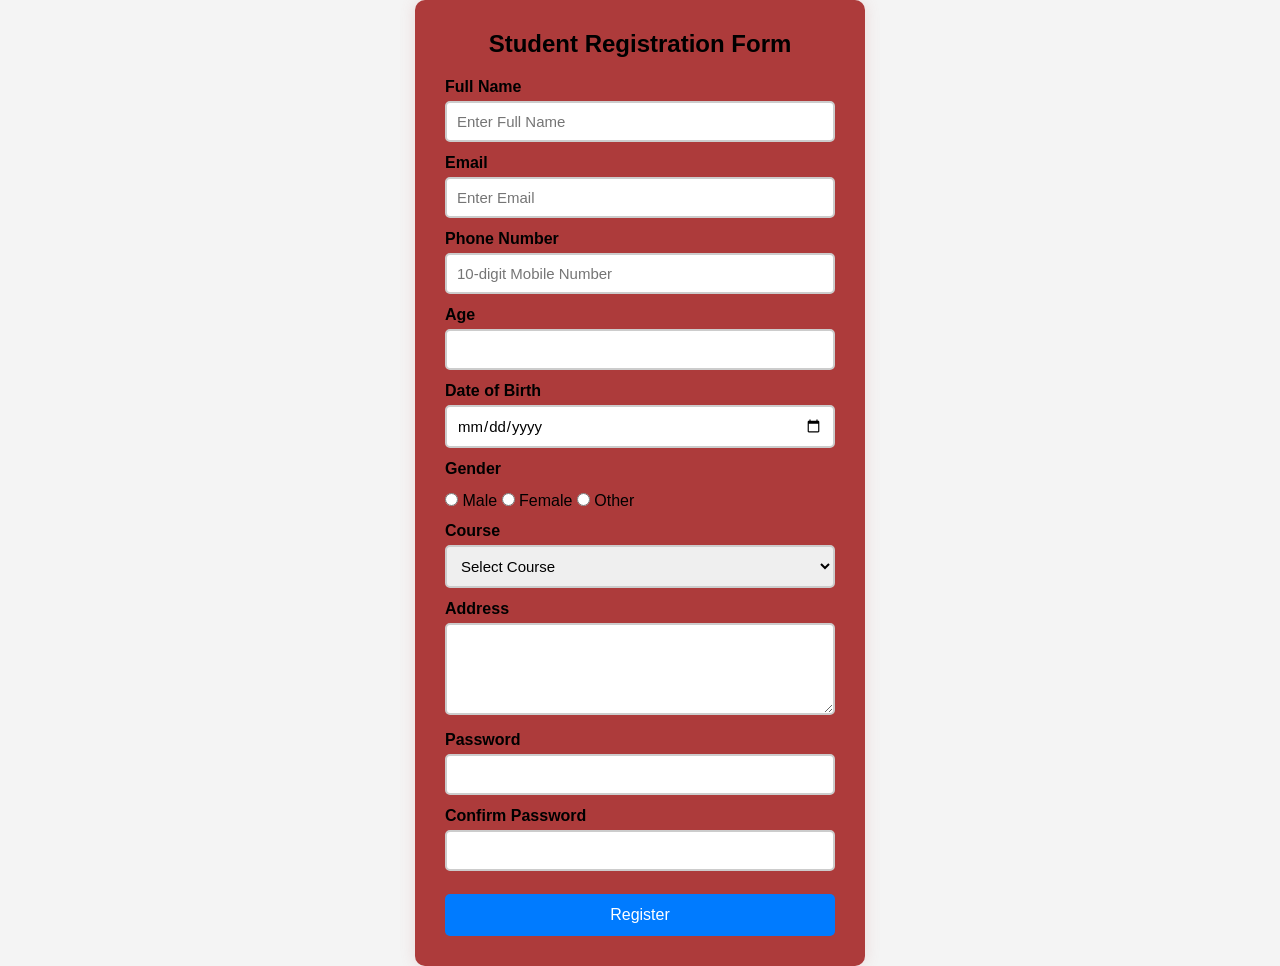
<file: Portfolio_aan/Student Registration Form/index.html>
<!DOCTYPE html>
<html lang="en">
<head>
    <meta charset="UTF-8">
    <meta name="viewport" content="width=device-width, initial-scale=1.0">
    <title>Student Registration Form</title>
    <link rel="stylesheet" href="style.css">
</head>
<body>

<div class="container">
    <h2>Student Registration Form</h2>

    <form id="registrationForm">

        <label>Full Name</label>
        <input type="text" id="name" placeholder="Enter Full Name">
        <small></small>

        <label>Email</label>
        <input type="email" id="email" placeholder="Enter Email">
        <small></small>

        <label>Phone Number</label>
        <input type="text" id="phone" placeholder="10-digit Mobile Number">
        <small></small>

        <label>Age</label>
        <input type="number" id="age">
        <small></small>

        <label>Date of Birth</label>
        <input type="date" id="dob">
        <small></small>

        <label>Gender</label>
        <div class="gender">
            <input type="radio" name="gender" value="Male"> Male
            <input type="radio" name="gender" value="Female"> Female
            <input type="radio" name="gender" value="Other"> Other
        </div>
        <small id="genderError"></small>

        <label>Course</label>
        <select id="course">
            <option value="">Select Course</option>
            <option>BCA</option>
            <option>BSc</option>
            <option>BCom</option>
            <option>BBA</option>
            <option>MCA</option>
        </select>
        <small></small>

        <label>Address</label>
        <textarea id="address" rows="4"></textarea>
        <small></small>

        <label>Password</label>
        <input type="password" id="password">
        <small></small>

        <label>Confirm Password</label>
        <input type="password" id="confirmPassword">
        <small></small>

        <button type="submit">Register</button>

    </form>
</div>

<script src="script.js"></script>

</body>
</html>
</file>
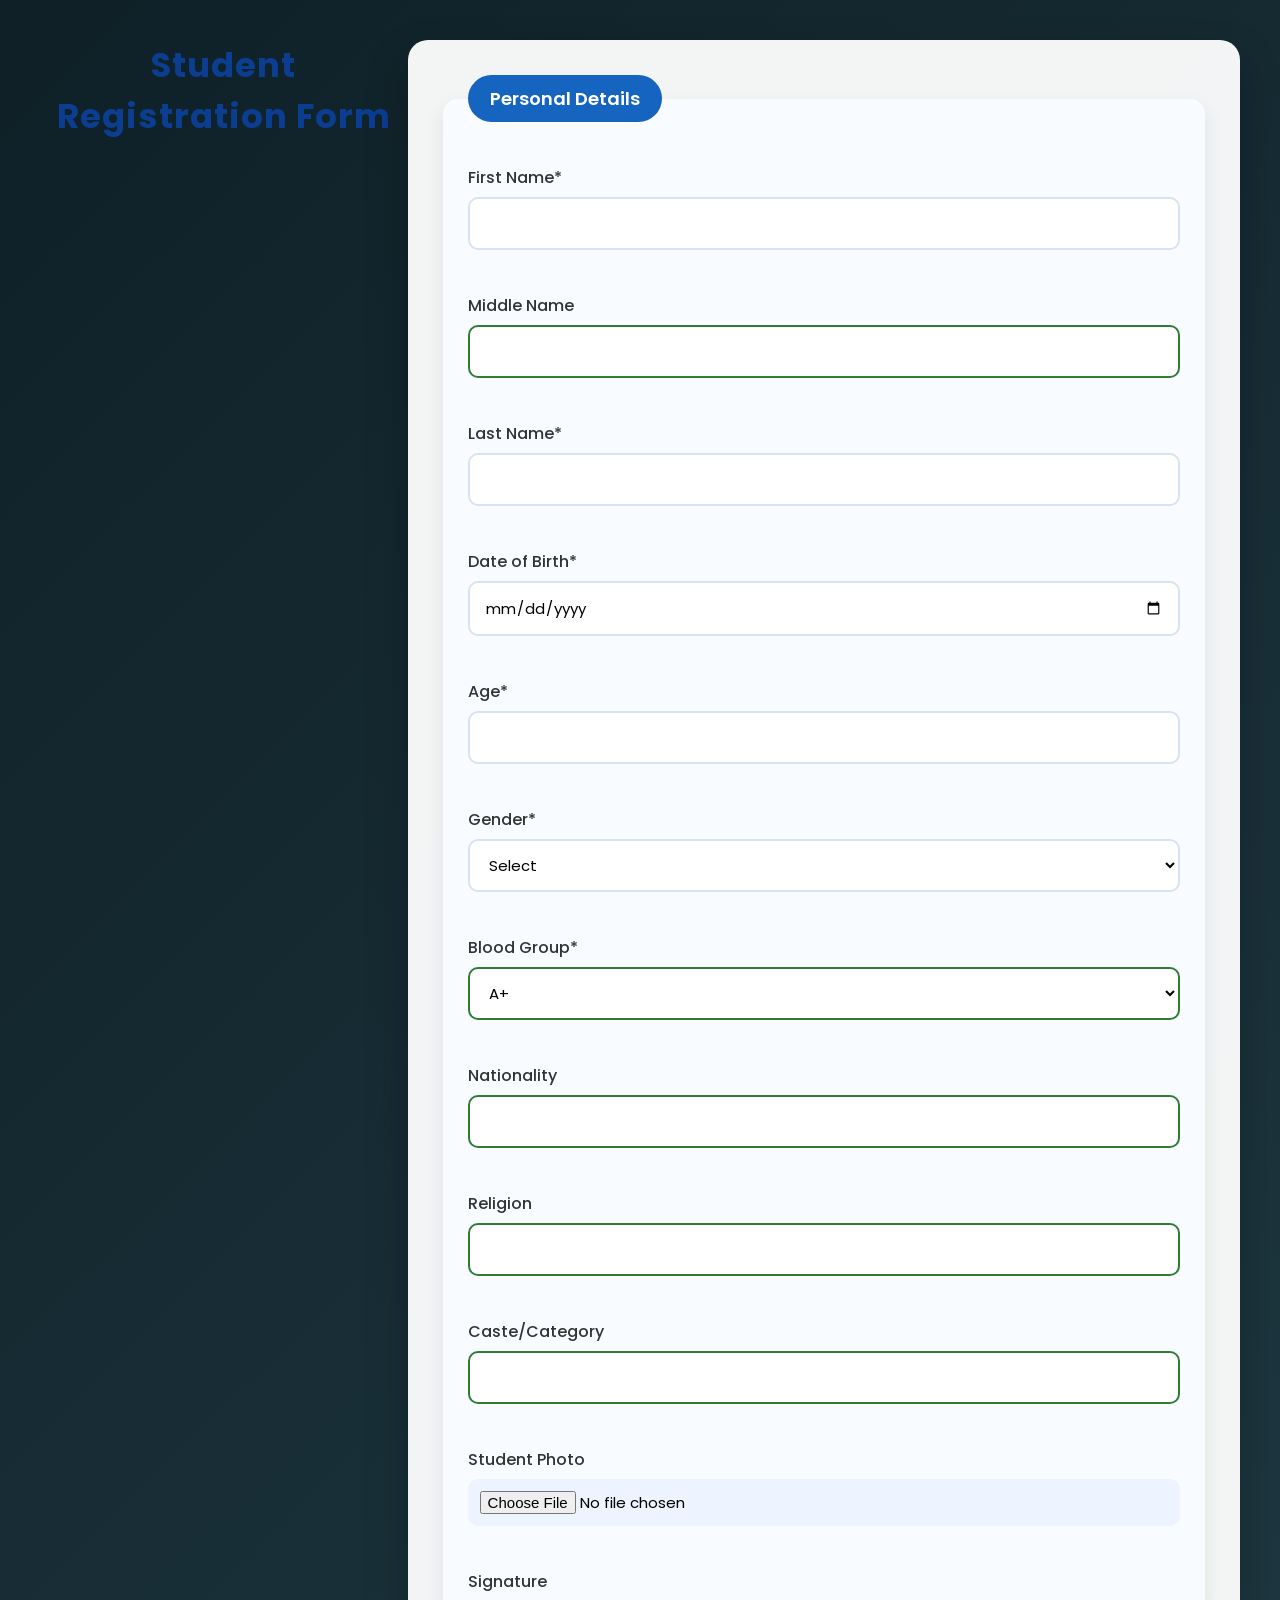
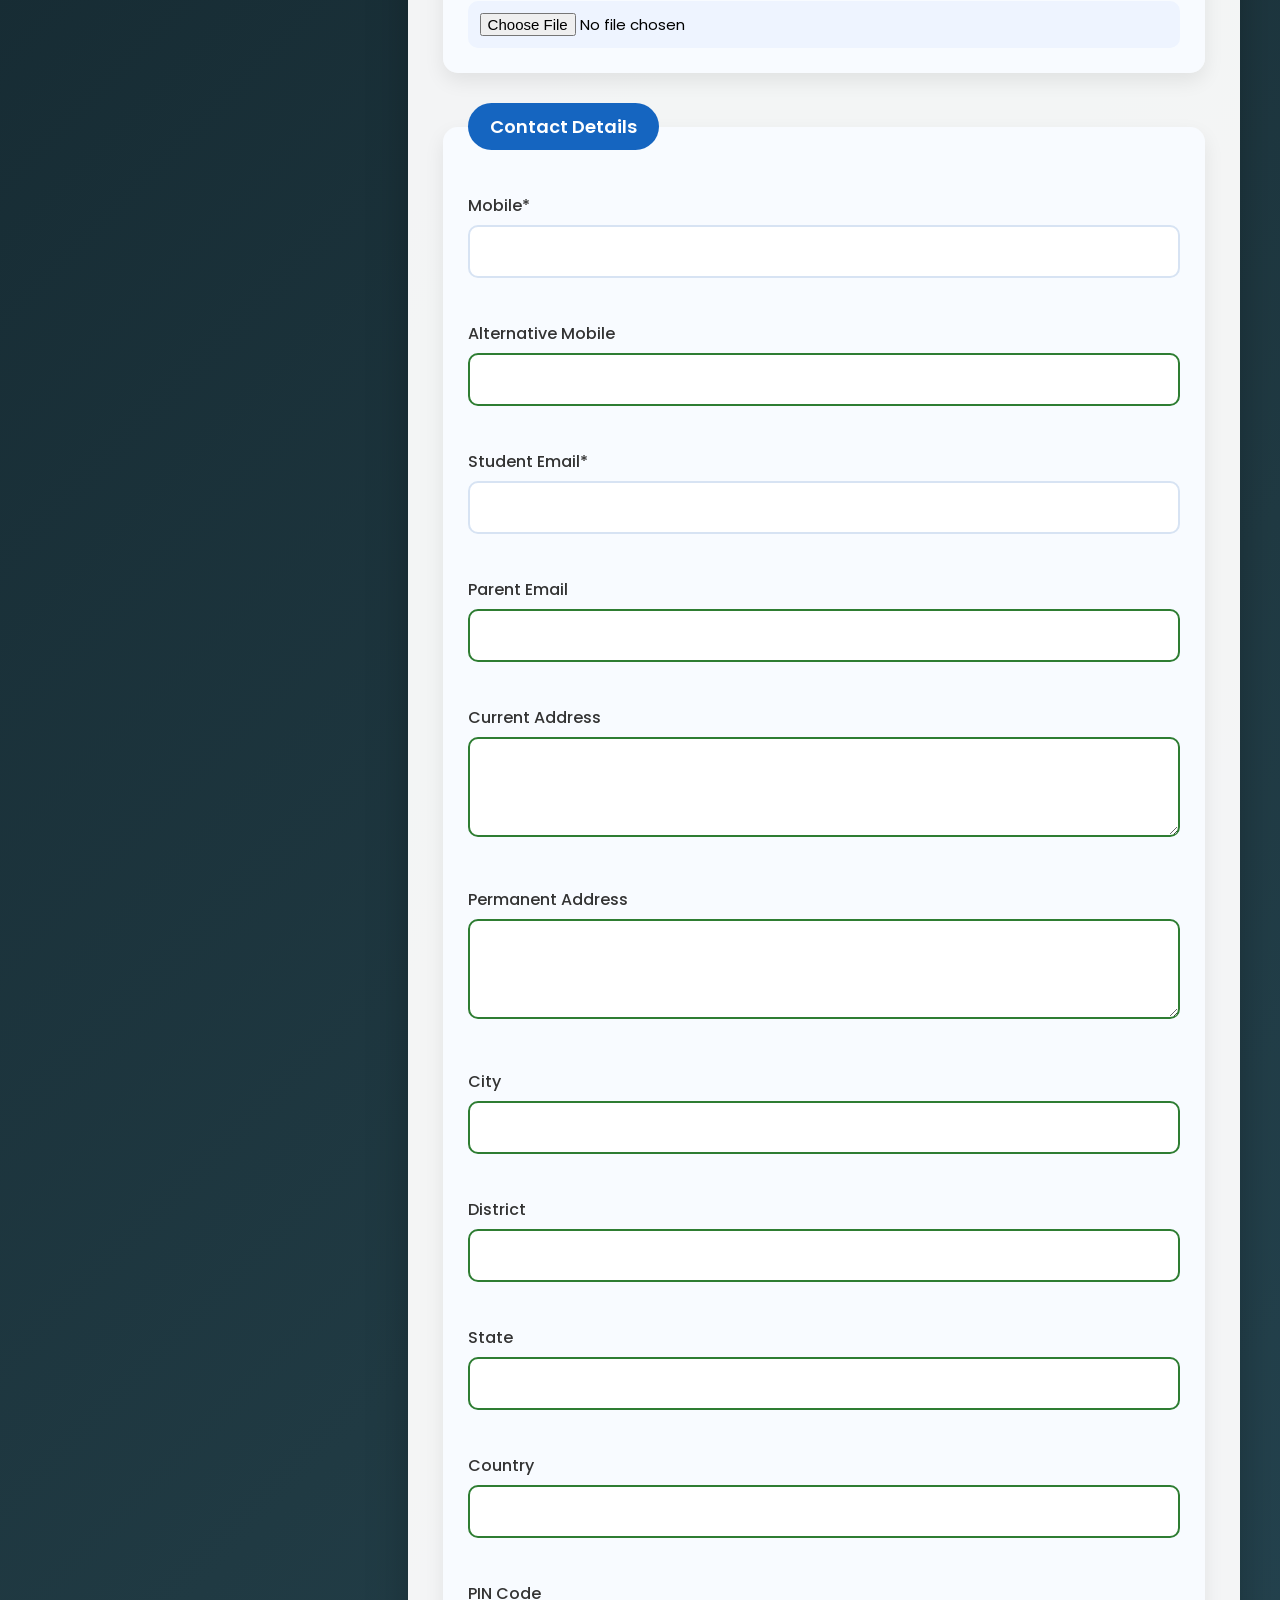
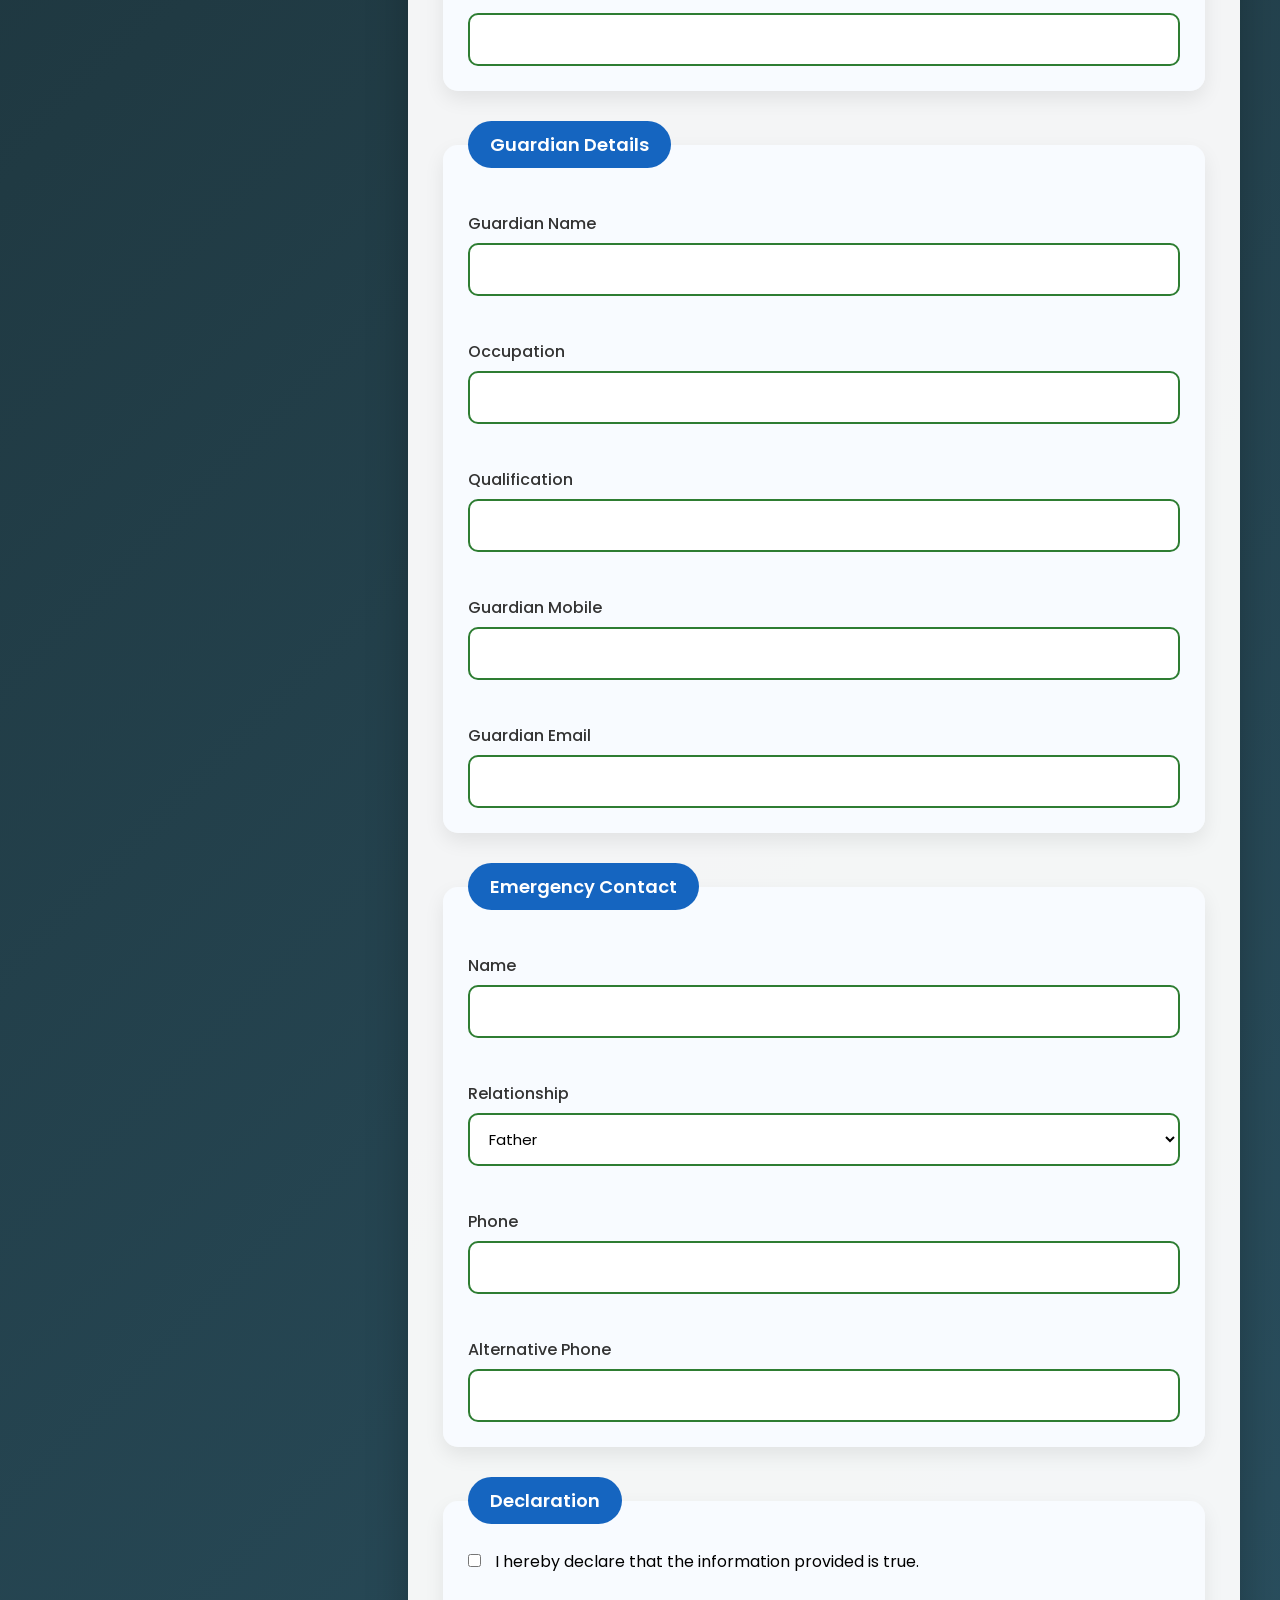
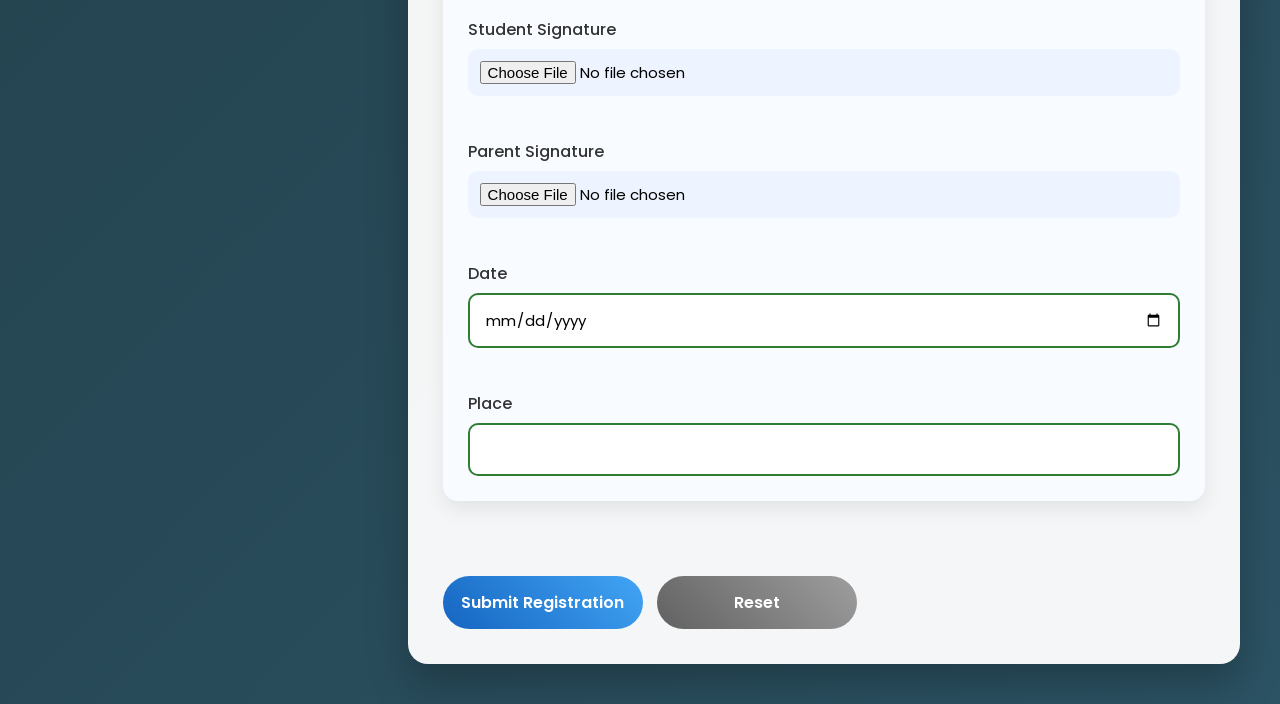
<file: Portfolio_aan/Student Registration Form/registration/index.html>
<!DOCTYPE html>
<html><head><meta charset="UTF-8"><meta name="viewport" content="width=device-width,initial-scale=1.0"><title>Student Registration Form</title><link rel="stylesheet" href="style.css"></head>
<body>
<h1>Student Registration Form</h1>
<form>
<fieldset><legend>Personal Details</legend>
<label>First Name*</label><input type="text" required><br><br>
<label>Middle Name</label><input type="text"><br><br>
<label>Last Name*</label><input type="text" required><br><br>
<label>Date of Birth*</label><input type="date" required><br><br>
<label>Age*</label><input type="number" min="1" max="100" required><br><br>
<label>Gender*</label><select required><option value="">Select</option><option>Male</option><option>Female</option><option>Transgender</option><option>Non-binary</option><option>Genderqueer</option><option>Agender</option><option>Prefer not to say</option><option>Other</option></select><br><br>
<label>Blood Group*</label><select required><option>A+</option><option>A-</option><option>B+</option><option>B-</option><option>AB+</option><option>AB-</option><option>O+</option><option>O-</option></select><br><br>
<label>Nationality</label><input list="nat"><datalist id="nat"><option>Indian</option><option>American</option><option>Canadian</option><option>Australian</option><option>British</option></datalist><br><br>
<label>Religion</label><input type="text"><br><br>
<label>Caste/Category</label><input type="text"><br><br>
<label>Student Photo</label><input type="file" accept="image/*"><br><br>
<label>Signature</label><input type="file" accept="image/*">
</fieldset>
<fieldset><legend>Contact Details</legend>
<label>Mobile*</label><input type="tel" pattern="[0-9]{10}" required><br><br>
<label>Alternative Mobile</label><input type="tel" pattern="[0-9]{10}"><br><br>
<label>Student Email*</label><input type="email" required><br><br>
<label>Parent Email</label><input type="email"><br><br>
<label>Current Address</label><textarea></textarea><br><br>
<label>Permanent Address</label><textarea></textarea><br><br>
<label>City</label><input list="city"><datalist id="city"><option>Bengaluru</option><option>Mysuru</option><option>Mangaluru</option></datalist><br><br>
<label>District</label><input list="district"><datalist id="district"><option>Bengaluru Urban</option><option>Mysuru</option></datalist><br><br>
<label>State</label><input list="state"><datalist id="state"><option>Karnataka</option><option>Kerala</option><option>Tamil Nadu</option></datalist><br><br>
<label>Country</label><input list="country"><datalist id="country"><option>India</option><option>USA</option></datalist><br><br>
<label>PIN Code</label><input type="text" pattern="[0-9]{6}">
</fieldset>
<fieldset><legend>Guardian Details</legend>
<label>Guardian Name</label><input type="text" pattern="[A-Z ]+" title="Use CAPITAL letters"><br><br>
<label>Occupation</label><input type="text"><br><br>
<label>Qualification</label><input type="text"><br><br>
<label>Guardian Mobile</label><input type="tel" pattern="[0-9]{10}"><br><br>
<label>Guardian Email</label><input type="email">
</fieldset>
<fieldset><legend>Emergency Contact</legend>
<label>Name</label><input type="text"><br><br>
<label>Relationship</label><select><option>Father</option><option>Mother</option><option>Brother</option><option>Sister</option><option>Guardian</option><option>Uncle</option><option>Aunt</option><option>Friend</option><option>Spouse</option><option>Other</option></select><br><br>
<label>Phone</label><input type="tel" pattern="[0-9]{10}"><br><br>
<label>Alternative Phone</label><input type="tel" pattern="[0-9]{10}">
</fieldset>
<fieldset><legend>Declaration</legend>
<input type="checkbox" required> I hereby declare that the information provided is true.<br><br>
<label>Student Signature</label><input type="file" accept="image/*"><br><br>
<label>Parent Signature</label><input type="file" accept="image/*"><br><br>
<label>Date</label><input type="date"><br><br>
<label>Place</label><input type="text">
</fieldset><br>
<input type="submit" value="Submit Registration">
<input type="reset" value="Reset">
</form></body></html>
</file>
<file: Portfolio_aan/Student Registration Form/style.css>
*{
    margin:0;
    padding:0;
    box-sizing:border-box;
    font-family:Arial,sans-serif;
}

body{
    background:#f4f4f4;
    display:flex;
    justify-content:center;
    align-items:center;
    min-height:100vh;
}

.container{
    width:450px;
    background:rgb(173, 59, 59);
    padding:30px;
    border-radius:10px;
    box-shadow:0 0 15px rgba(201, 106, 106, 0.2);
}

h2{
    text-align:center;
    margin-bottom:20px;
}

label{
    display:block;
    margin-top:12px;
    font-weight:bold;
}

input,select,textarea{
    width:100%;
    padding:10px;
    margin-top:5px;
    border:2px solid #cccccc;
    border-radius:5px;
    font-size:15px;
}

.gender{
    margin-top:10px;
}

.gender input{
    width:auto;
}

button{
    width:100%;
    margin-top:20px;
    padding:12px;
    background:#007BFF;
    color:white;
    border:none;
    border-radius:5px;
    font-size:16px;
    cursor:pointer;
}

button:hover{
    background:#0056b3;
}

small{
    color:red;
    display:block;
    margin-top:3px;
}

.success{
    border:2px solid green;
}

.error{
    border:2px solid red;
}

form{
    animation: fadeIn 1s ease;
}

@keyframes fadeIn{

    from{
        opacity:0;
        transform:translateY(40px);
    }

    to{
        opacity:1;
        transform:translateY(0);
    }

}

input,
select,
textarea{

    transition:.3s;

}

input:hover,
select:hover,
textarea:hover{

    transform:scale(1.02);

}

fieldset{

    animation:slideUp .8s ease;

}

@keyframes slideUp{

    from{

        opacity:0;
        transform:translateY(30px);

    }

    to{

        opacity:1;
        transform:translateY(0);

    }

}

input[type="submit"]{

    animation:pulse 2s infinite;

}

@keyframes pulse{

    0%{
        box-shadow:0 0 0 0 rgba(21,101,192,.6);
    }

    70%{
        box-shadow:0 0 0 20px rgba(21,101,192,0);
    }

    100%{
        box-shadow:0 0 0 0 rgba(21,101,192,0);
    }

}
</file>
<file: Portfolio_aan/Student Registration Form/registration/style.css>
/* Google Font */
@import url('https://fonts.googleapis.com/css2?family=Poppins:wght@300;400;500;600;700&display=swap');

*{
    margin:0;
    padding:0;
    box-sizing:border-box;
    font-family:'Poppins',sans-serif;
}

body{
    background:linear-gradient(135deg,#0f2027,#203a43,#2c5364);
    padding:40px;
    display:flex;
    justify-content:center;
    align-items:flex-start;
    min-height:100vh;
}

form{
    width:90%;
    max-width:950px;
    background:rgba(255,255,255,0.95);
    padding:35px;
    border-radius:20px;
    box-shadow:0 20px 40px rgba(0,0,0,0.25);
}

h1{
    text-align:center;
    margin-bottom:30px;
    color:#0b3d91;
    font-size:34px;
    letter-spacing:1px;
}

fieldset{
    border:none;
    margin-bottom:30px;
    padding:25px;
    background:#f8fbff;
    border-radius:15px;
    box-shadow:0 8px 20px rgba(0,0,0,0.08);
}

legend{
    background:#1565c0;
    color:white;
    padding:10px 22px;
    border-radius:30px;
    font-weight:600;
    font-size:18px;
}

label{
    display:block;
    margin-top:18px;
    margin-bottom:7px;
    font-weight:500;
    color:#333;
}

input,
select,
textarea{
    width:100%;
    padding:13px 15px;
    border:2px solid #d7e3f3;
    border-radius:10px;
    font-size:15px;
    transition:.3s;
    background:white;
}

textarea{
    resize:vertical;
    min-height:100px;
}

input:focus,
select:focus,
textarea:focus{
    outline:none;
    border-color:#1565c0;
    box-shadow:0 0 10px rgba(21,101,192,.25);
}

input[type="file"]{
    border:none;
    background:#eef4ff;
    padding:12px;
    cursor:pointer;
}

input[type="checkbox"]{
    width:auto;
    margin-right:10px;
}

input:valid,
select:valid,
textarea:valid{
    border-color:#2e7d32;
}

input:invalid:focus,
select:invalid:focus,
textarea:invalid:focus{
    border-color:#d32f2f;
}

input[type="submit"],
input[type="reset"]{
    width:200px;
    padding:14px;
    border:none;
    border-radius:50px;
    color:white;
    font-size:16px;
    font-weight:600;
    cursor:pointer;
    transition:.3s;
    margin:20px 10px 0 0;
}

input[type="submit"]{
    background:linear-gradient(45deg,#1565c0,#42a5f5);
}

input[type="submit"]:hover{
    transform:translateY(-3px);
    box-shadow:0 12px 25px rgba(21,101,192,.35);
}

input[type="reset"]{
    background:linear-gradient(45deg,#616161,#9e9e9e);
}

input[type="reset"]:hover{
    transform:translateY(-3px);
    box-shadow:0 12px 25px rgba(0,0,0,.25);
}

::placeholder{
    color:#999;
}

@media(max-width:768px){

    body{
        padding:15px;
    }

    form{
        width:100%;
        padding:20px;
    }

    h1{
        font-size:28px;
    }

    input[type="submit"],
    input[type="reset"]{
        width:100%;
        margin-top:15px;
    }

}
</file>
